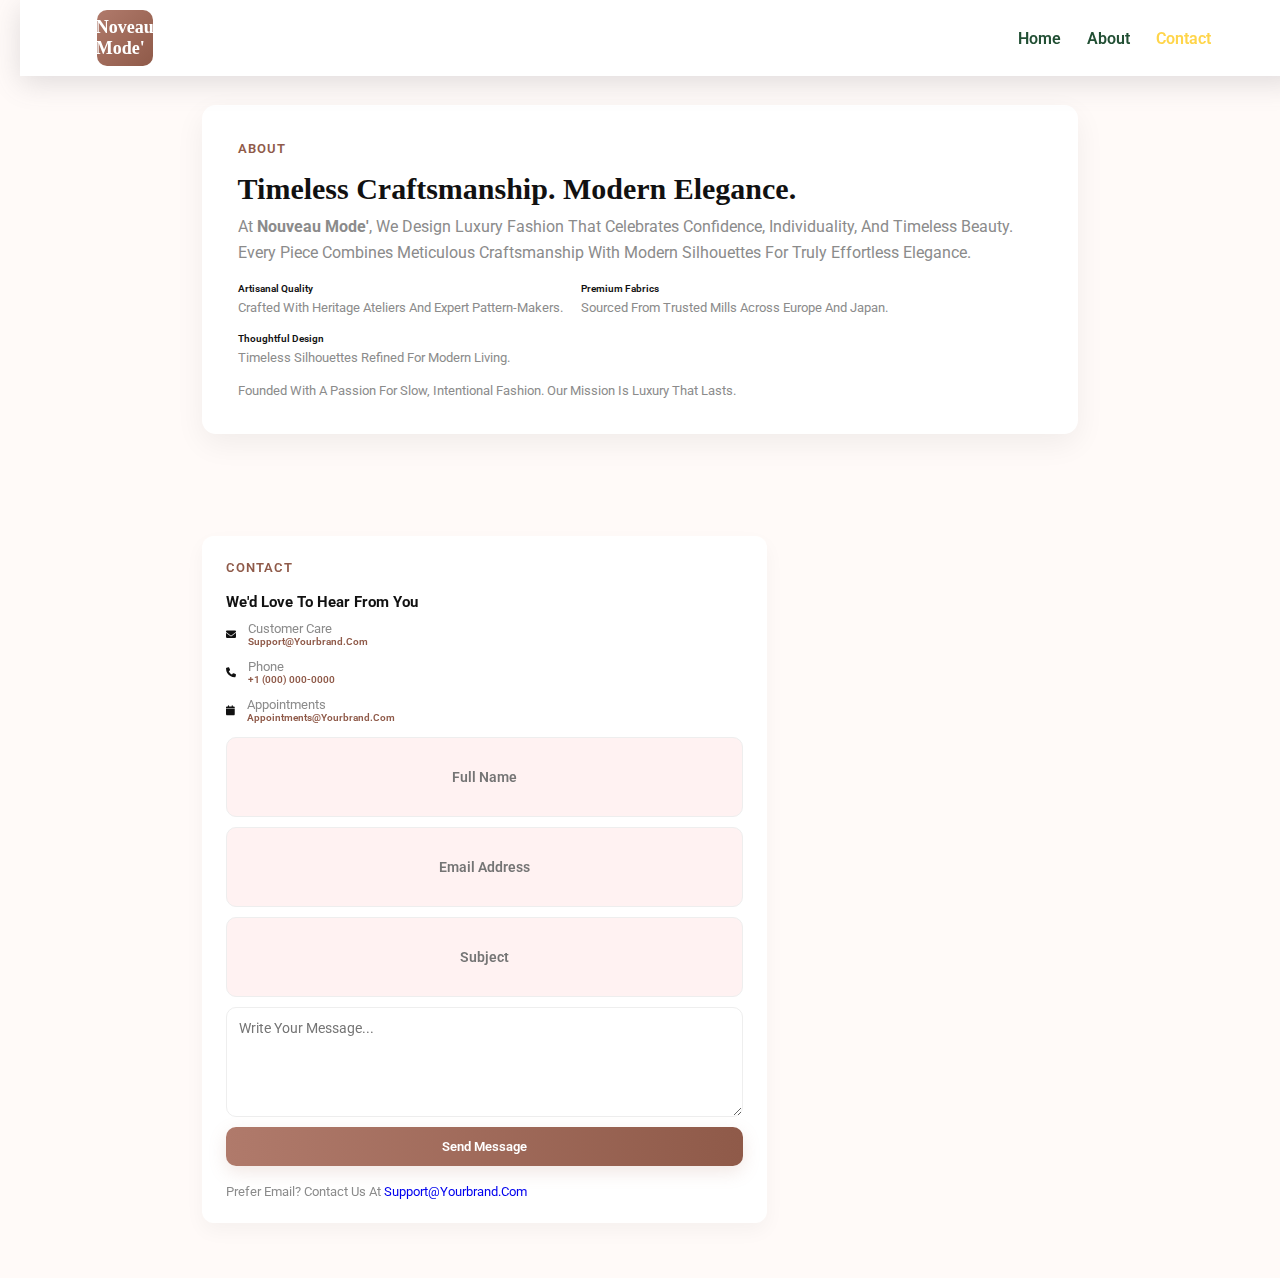
<file: about&contact.html>
<!DOCTYPE html>
<html lang="en">

<head>
    <meta charset="UTF-8">
    <meta name="viewport" content="width=device-width, initial-scale=1.0">
    <title>Nouveau Mode' — About & Contact</title>

    <!-- FONTS & ICONS -->
    <link rel="stylesheet" href="https://cdnjs.cloudflare.com/ajax/libs/font-awesome/6.1.2/css/all.min.css">
    <link rel="stylesheet" href="style.css">
</head>

<body>

    <!-- HEADER -->
    <header class="header">
        <a href="index.html" class="logo">Noveau Mode'</a>

        <nav class="navbar">
            <a href="index.html">Home</a>
            <a href="#about">About</a>
            <a href="#contact" class="active">Contact</a>
        </nav>

        <div id="menu" class="fas fa-bars"></div>
    </header>

    <!-- ABOUT SECTION -->
    <section id="about" class="container">
        <div class="card">
            <span class="eyebrow">About</span>
            <h1>Timeless craftsmanship. Modern elegance.</h1>

            <p class="lead">
                At <strong>Nouveau Mode'</strong>, we design luxury fashion that celebrates confidence,
                individuality, and timeless beauty. Every piece combines meticulous craftsmanship
                with modern silhouettes for truly effortless elegance.
            </p>

            <div class="feature-list">
                <div class="feature">
                    <strong>Artisanal Quality</strong>
                    <div class="small">Crafted with heritage ateliers and expert pattern-makers.</div>
                </div>

                <div class="feature">
                    <strong>Premium Fabrics</strong>
                    <div class="small">Sourced from trusted mills across Europe and Japan.</div>
                </div>

                <div class="feature">
                    <strong>Thoughtful Design</strong>
                    <div class="small">Timeless silhouettes refined for modern living.</div>
                </div>
            </div>

            <p class="meta">
                Founded with a passion for slow, intentional fashion. Our mission is luxury that lasts.
            </p>
        </div>
    </section>

    <!-- CONTACT SECTION -->
    <section id="contact" class="container">
        <div class="grid">

            <!-- Contact Form Card -->
            <aside class="contact-card">
                <div class="card">
                    <span class="eyebrow">Contact</span>
                    <h2 style="margin:6px 0 10px">We'd love to hear from you</h2>

                    <div class="contact-methods">

                        <div class="method">
                            <i class="fas fa-envelope"></i>
                            <div>
                                <div class="small">Customer Care</div>
                                <a href="mailto:support@yourbrand.com">support@yourbrand.com</a>
                            </div>
                        </div>

                        <div class="method">
                            <i class="fas fa-phone"></i>
                            <div>
                                <div class="small">Phone</div>
                                <a href="tel:+10000000000">+1 (000) 000-0000</a>
                            </div>
                        </div>

                        <div class="method">
                            <i class="fas fa-calendar"></i>
                            <div>
                                <div class="small">Appointments</div>
                                <a href="mailto:appointments@yourbrand.com">appointments@yourbrand.com</a>
                            </div>
                        </div>

                    </div>

                    <form onsubmit="event.preventDefault()">
                        <input type="text" placeholder="Full name" required>
                        <input type="email" placeholder="Email address" required>
                        <input type="text" placeholder="Subject">
                        <textarea placeholder="Write your message..." required></textarea>
                        <button type="submit">Send message</button>

                        <div class="small" style="margin-top: 8px;">
                            Prefer email? Contact us at
                            <a href="mailto:support@yourbrand.com">support@yourbrand.com</a>
                        </div>
                    </form>
                </div>
            </aside>

        </div>
    </section>

    <!-- MOBILE MENU SCRIPT -->
    <script>
        const menu = document.querySelector("#menu");
        const navbar = document.querySelector(".navbar");

        menu.onclick = () => {
            navbar.classList.toggle("active");
        };
    </script>

</body>

</html>
</file>
<file: style.css>
@import url('https://fonts.googleapis.com/css2?family=Poppins:wght@100;200;300&family=Roboto:wght@100;300;700&display=swap');

* {
    margin: 0;
    padding: 0;
    box-sizing: border-box;
    font-family: 'Roboto', sans-serif;
    text-transform: capitalize;
    border: none;
    text-decoration: none;
    transition: .3s;
}

body {
    background: url('images/bg.jpg') no-repeat center center fixed;
    background-size: cover;
    padding-top: 80px; /* adjust if header height changes */
}

html {
    font-size: 62.5%;
    overflow-x: hidden;
    scroll-padding-top: 7rem;
    scroll-behavior: smooth;
}

section {
    padding: 1.5rem 9%;
}

:root {
    --primary: #DDE1ED;
    --p2: #224F34;
    --white: #fff;
    --green: rgba(8, 96, 8, 0.905);
    --yellow: #FFD54A;
    --box-shadow: rgba(100, 100, 111, 0.2) 0px 7px 29px;
}

/* HEADER */
.header {
    position: fixed;
    top: 0;
    width: 100%;
    display: flex;
    padding: 1rem 6%;
    background: var(--white);
    box-shadow: var(--box-shadow);
    align-items: center;
    justify-content: space-between;
    z-index: 1000;
}

.header .navbar a.active,
.header .navbar a:hover {
    color: var(--yellow);
}

.header .navbar a {
    margin: 0 1.2rem;
    font-size: 1.6rem;
    color: var(--p2);
}

#menu {
    display: none;
    font-size: 2.5rem;
    cursor: pointer;
}

/* HOME */
.home {
    margin-top: 10rem;
}

.home-slider .box {
    background-size: cover !important;
    background-position: right center !important;
    min-height: 55rem;
    border-radius: 0 5rem 5rem 0;
    overflow: hidden;
    position: relative;
}

.home-slider .box .content {
    position: absolute;
    top: 50%;
    left: 3rem;
    transform: translateY(-50%);
    color: var(--white);
}
.btn{
    display: inline-block;
    margin-top: 1rem;
    padding: .9rem 2rem;
    background-color: var(--p2);
    columns: #fff;
    font-size: 1.7rem;
    cursor: pointer;
    box-shadow: var(--box-shadow);
    border-radius: 3px;
}
.btn:hover{
    background-color: beige;
}
.home-slider .box .content span {
    background: var(--green);
    padding: .5rem 1rem;
    border-radius: .5rem;
    font-size: 3rem;
}

/* INSTAGRAM SCROLLER */
.ins_flex {
    display: flex;
    gap: 1rem;
    margin-top: 3rem;
    animation: scroll 45s linear infinite;
    width: max-content;
}

.ins_flex img {
    width: 140px;
    border-radius: .5rem;
}

@keyframes scroll {
    to {
        transform: translateX(-50%);
    }
}

/* SHOP */
.sell .box-container {
    display: grid;
    grid-template-columns: repeat(auto-fit, minmax(26rem, 1fr));
    gap: 2rem;
}

.sell .box {
    background: var(--white);
    border-radius: .5rem;
    box-shadow: var(--box-shadow);
    position: relative;
    overflow: hidden;
    padding-bottom: 1rem;
}

.sell .box .image {
    text-align: center;
}

.sell .box img {
    width: 250px;
    height: 250px;
    object-fit: contain;
}

.sell .price {
    font-size: 2rem;
    margin: 1rem 0;
    color: var(--p2);
}

.sell .content h3 {
    color: var(--p2);
    margin-bottom: 1rem;
}

.icons {
    position: absolute;
    top: 0;
    left: 0;
    height: 100%;
    width: 100%;
    background: rgba(244, 244, 244, 0.85);
    display: flex;
    justify-content: center;
    align-items: center;
    transform: scale(0);
}

.box:hover .icons {
    transform: scale(1);
}

.banner-container{
    display: flex;
    flex-wrap: wrap;
    gap: 1.5rem;
}
.banner-container .banner{
    flex: 1 1 40rem;
    height: 25rem;
    box-shadow:  0 .5rem 1rem rgba(red, green, blue, alpha);
    border:0.0.5rem  solid gray;
    overflow: hidden;
    position: relative;
}
.banner-container .banner img{
    height: 100%;
    width: 100%;
    object-fit: cover;
}
.banner-container .banner:hover img{
        transform:scale(1.2);
}
.banner-container .banner.content{
    position: absolute;
    top: 50%;
    left: 4%;
    transform:translateY(-50%) ;
}
.banner-container .banner .content h3{
    color: #224F34;
    font-size: 2rem;
}
.banner-container .banner .content span{
    font-size: 30px;
    color:var(--p2) ;
}
.timer-banner .time{
    height: 60vh;
    width: 100%;
}
.insidemain{
    height: 100%;
    width: 100%;
    background-color: rgba(0, 0, 0, 0.6);
}
.title{
    color: aliceblue;
    text-align: center;
    margin-left: 20%;
    margin-right: 5% ;
}
.title span{
    font-size: 45px;
    font-weight: bold;
}
.title h1{
    margin-top: 10px;
    font-size: 50px;
    font-weight: bold;
}
.inp{
    display: flex;
    justify-content: center;
    flex-wrap: wrap;
    margin-left: 20%;
    gap: 40px;
    margin-top: 50px;
}
input{
    width: 70px;
    height:80px;
    font-weight: 600;
    text-align: center;
    border-radius: 5px;
    color: #224F34;
    background-color: #fff2f2;
}
.infield {
    position: relative;
    display: flex;
    flex-direction: column;
    align-items: center;
}

.infield input {
    width: 70px;
    height: 70px;
    text-align: center;
    font-size: 2rem;
    font-weight: bold;
    border: none;
    background: #fff;
    border-radius: 10px;
    transition: transform 0.3s ease, opacity 0.3s ease;
}

/* Flip animation */
.flip {
    transform: rotateX(90deg);
    opacity: 0;
}

.infield h3{
    color:aliceblue;
    text-align: center;
     font-size: 18px;
}
:root{
--bg:#fffaf8;
--muted:#8b8b8b;
--accent:#b07a6b;
--accent-dark:#8f5a49;
--card:#ffffff;
--max-width:1100px;
}
*{box-sizing:border-box}
body{
margin:0;
font-family:Inter, system-ui, -apple-system, "Segoe UI", Roboto, "Helvetica Neue", Arial;
background:linear-gradient(180deg,var(--bg),#fff);
color:#121212;
-webkit-font-smoothing:antialiased;
-moz-osx-font-smoothing:grayscale;
padding:40px 20px;
}
.container{max-width:var(--max-width);margin:0 auto}


/* Header */
.brand-row{display:flex;align-items:center;justify-content:space-between;margin-bottom:28px}
.brand{display:flex;align-items:center;gap:16px}
.logo{
    color: #224F34;
    font-size: 30px
}
.site-title{font-family:Playfair Display,serif;font-size:20px}
.nav{font-size:14px;color:var(--muted)}


/* Layout */
.grid{display:grid;grid-template-columns:1fr 420px;gap:36px;align-items:start}
@media (max-width:880px){.grid{grid-template-columns:1fr;}.brand-row{flex-direction:column;align-items:flex-start;gap:12px}}


/* About card */
.container {
  margin-top: 50px;
}
.card{background:var(--card);border-radius:14px;padding:36px;box-shadow:0 10px 30px rgba(16,16,16,0.06)}
.eyebrow{display:inline-block;font-size:13px;letter-spacing:1px;text-transform:uppercase;color:var(--accent-dark);font-weight:600;margin-bottom:12px}
h1{font-family:Playfair Display,serif;font-size:30px;margin:4px 0 8px}
p.lead{color:var(--muted);line-height:1.6;margin-bottom:18px}
.feature-list{display:flex;gap:18px;margin-top:18px;flex-wrap:wrap}
.feature{min-width:160px}
.feature strong{display:block;font-weight:600;margin-bottom:6px}


/* Contact column */
.contact-card{position:sticky;top:28px}
.contact-card .card{padding:24px}
.contact-methods{display:flex;flex-direction:column;gap:12px;margin-bottom:14px}
.method{display:flex;gap:12px;align-items:center}
.method svg{width:20px;height:20px;opacity:0.9}
.method a{color:var(--accent-dark);text-decoration:none;font-weight:600}
.small{font-size:13px;color:var(--muted)}


/* Form */
form{display:flex;flex-direction:column;gap:10px;margin-top:8px}
input[type="text"],input[type="email"],textarea{width:100%;padding:12px;border-radius:10px;border:1px solid #eee;font-size:14px;font-family:inherit}
textarea{min-height:110px;resize:vertical}
button{background:linear-gradient(90deg,var(--accent),var(--accent-dark));color:white;padding:12px 16px;border-radius:10px;border:0;font-weight:600;cursor:pointer;box-shadow:0 6px 18px rgba(176,122,107,0.18)}
button:active{transform:translateY(1px)}


/* Footer micro */
.meta{margin-top:18px;font-size:13px;color:var(--muted)}


/* Decorative */
.hero-quote{font-family:Playfair Display,serif;font-size:20px;color:var(--accent-dark);margin-top:10px}
:root{--bg:#fffaf8;--muted:#8b8b8b;--accent:#b07a6b;--accent-dark:#8f5a49;--card:#ffffff;--max-width:1100px}
*{box-sizing:border-box}
body{margin:0;font-family:Inter,system-ui,-apple-system,"Segoe UI",Roboto,Helvetica,Arial;background:var(--bg);color:#111;-webkit-font-smoothing:antialiased}
.wrap{max-width:var(--max-width);margin:40px auto;padding:24px}


/* Header */
header{display:flex;align-items:center;justify-content:space-between;padding:18px 0}
.brand{display:flex;align-items:center;gap:14px}
.logo{width:56px;height:56px;border-radius:10px;background:linear-gradient(135deg,var(--accent),var(--accent-dark));display:flex;align-items:center;justify-content:center;color:white;font-family:Playfair Display,serif;font-weight:700;font-size:18px}
nav a{margin-left:18px;text-decoration:none;color:var(--muted);font-weight:600}
nav a.primary{color:var(--accent-dark)}


/* Hero */
.hero{background:linear-gradient(180deg,rgba(255,255,255,0.6),rgba(255,255,255,0.9));padding:28px;border-radius:12px;box-shadow:0 12px 30px rgba(16,16,16,0.05)}
.post-meta{display:flex;align-items:center;gap:12px;color:var(--muted);font-size:14px;margin-bottom:16px}
.post-title{font-family:Playfair Display,serif;font-size:36px;margin:0 0 10px}
.lead{color:var(--muted);font-size:16px;margin-bottom:18px}
.hero-image{width:550px;height:700px;border-radius:10px;background:linear-gradient(135deg,#f6e9e7,#fff);display:flex;align-items:center;justify-content:center;color:#c4a29b;font-weight:600;margin-bottom:18px}
.blog-image{
    height: 200px;
    width: 300px;
}
.blog-text{
    position: relative;
    justify-content:center;

}


/* Layout */
.grid{display:grid;grid-template-columns:2fr 1fr;gap:28px;margin-top:22px}
@media (max-width:900px){.grid{grid-template-columns:1fr}.post-title{font-size:28px}.hero-image{height:220px}}


/* Article */
article{background:var(--card);padding:26px;border-radius:12px}
article p{line-height:1.8;color:#333}
article h2{font-family:Playfair Display,serif;margin-top:18px}
blockquote{padding:14px 18px;border-left:4px solid var(--accent);background:#fff7f6;border-radius:6px;margin:18px 0}
.tags{margin-top:14px}
.tag{display:inline-block;background:#fff2f1;color:var(--accent-dark);padding:6px 10px;border-radius:999px;margin-right:8px;font-weight:600;font-size:13px}


/* Sidebar */
aside .card{background:var(--card);padding:18px;border-radius:12px;box-shadow:0 8px 20px rgba(16,16,16,0.04)}
.recent-post{display:flex;gap:12px;padding:10px 0;border-bottom:1px solid #f3ebe9}
.recent-post:last-child{border-bottom:0}
.recent-post img{width:68px;height:48px;border-radius:6px;background:#f6e6e4}
.recent-post a{color:#222;text-decoration:none;font-weight:600}


/* Comments form */
.comment-form input,.comment-form textarea{width:100%;padding:12px;border-radius:10px;border:1px solid #eee;margin-bottom:10px}
.comment-form button{background:linear-gradient(90deg,var(--accent),var(--accent-dark));color:#fff;padding:10px 14px;border:0;border-radius:10px;cursor:pointer}


@media (max-width: 480px) {

  html {
    font-size: 50%;
  }

  .header {
    padding: 1rem 5%;
  }

  #menu {
    display: block;
    font-size: 3rem;
  }

  .navbar {
    display: none;
    flex-direction: column;
    width: 100%;
    background: white;
    padding: 2rem 0;
  }

  .navbar.active {
    display: flex;
  }

  .navbar a {
    font-size: 2rem;
    margin: 1.2rem 0;
    text-align: center;
  }

  img {
    width: 100%;
    height: auto;
  }

  /* HOME SLIDER */
  .home-slider .box {
    min-height: 40rem;
    border-radius: 0;
  }

  .home-slider .content h3 {
    font-size: 2.4rem;
  }

  /* SHOP GRID */
  .sell .box-container {
    grid-template-columns: 1fr;
  }

  .sell .box img {
    width: 180px;
    height: 180px;
  }

  /* BANNERS */
  .banner-container {
    flex-direction: column;
  }

  /* TIMER */
  .inp {
    display: flex;
    gap: 20px;
    justify-content: center;
  }

  .infield input {
    width: 55px;
    height: 55px;
    font-size: 1.6rem;
  }

  /* ABOUT & CONTACT */
  .grid {
    grid-template-columns: 1fr !important;
  }

  .contact-card {
    position: static;
    margin-top: 2rem;
  }

  .card {
    padding: 20px;
  }
}
@media (max-width: 900px) {

  html {
    font-size: 55%;
  }

  #menu {
    display: block;
  }

  .navbar {
    display: none;
    flex-direction: column;
  }

  .navbar.active {
    display: flex;
  }

  .sell .box-container {
    grid-template-columns: repeat(2, 1fr);
  }

  .banner-container {
    flex-wrap: wrap;
  }

  .grid {
    grid-template-columns: 1fr;
    gap: 2rem;
  }

  .contact-card {
    position: static;
  }
}
@media (max-width: 1200px) {

  html {
    font-size: 58%;
  }

  .sell .box-container {
    grid-template-columns: repeat(3, 1fr);
  }

  .banner {
    flex: 1 1 45%;
  }
}
@media (min-width: 1200px) {
  html {
    font-size: 62.5%;
  }
}
</file>
